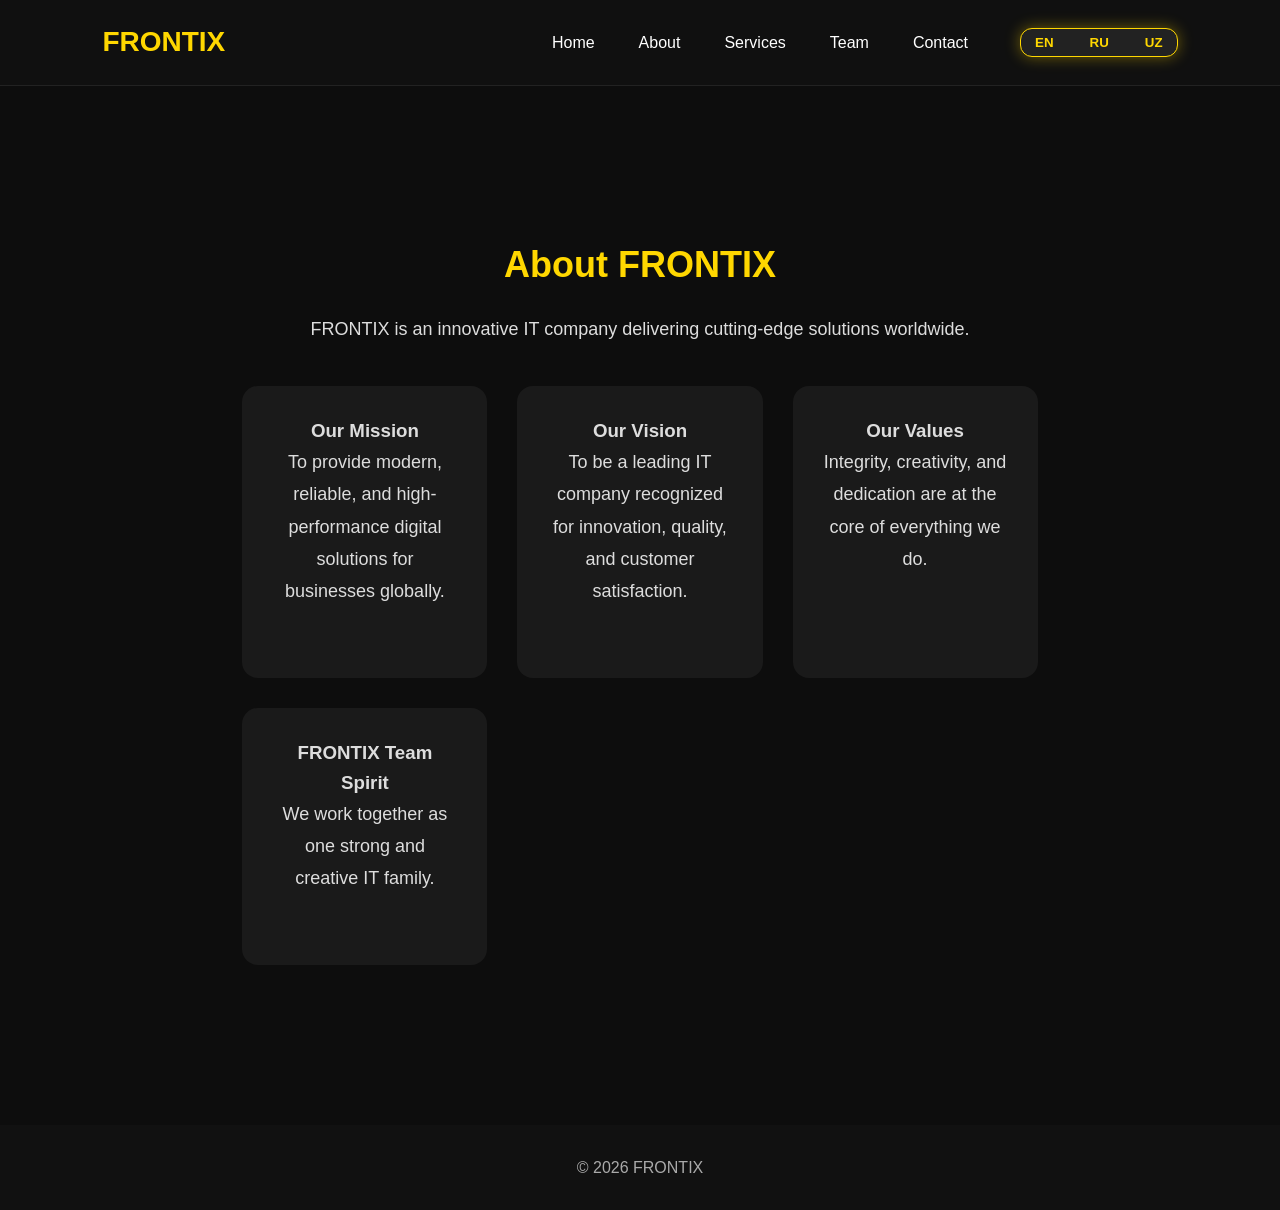
<file: about.html>
<!DOCTYPE html>
<html lang="en">
<head>
<meta charset="UTF-8">
<meta name="viewport" content="width=device-width, initial-scale=1.0">
<title>FRONTIX - About</title>
<link rel="stylesheet" href="style.css">
<script defer src="script.js"></script>
</head>

<body>

<header class="header">
<div class="logo">FRONTIX</div>

<nav>
<a href="index.html" data-key="home">Home</a>
<a href="about.html" data-key="about">About</a>
<a href="services.html" data-key="services">Services</a>
<a href="team.html" data-key="team">Team</a>
<a href="contact.html" data-key="contact">Contact</a>

<div class="lang-selector">
<button class="lang-btn" onclick="setLang('en')">EN</button>
<button class="lang-btn" onclick="setLang('ru')">RU</button>
<button class="lang-btn" onclick="setLang('uz')">UZ</button>
</div>
</nav>
</header>

<section class="about-section reveal">

<h2 data-key="aboutTitle">About FRONTIX</h2>

<p data-key="aboutDesc">
FRONTIX is an innovative IT company delivering cutting-edge solutions worldwide.
</p>

<div class="about-cards">

<div class="about-card">
<h3 data-key="missionTitle">Our Mission</h3>
<p data-key="missionDesc">
To provide modern, reliable, and high-performance digital solutions for businesses globally.
</p>
</div>

<div class="about-card">
<h3 data-key="visionTitle">Our Vision</h3>
<p data-key="visionDesc">
To be a leading IT company recognized for innovation, quality, and customer satisfaction.
</p>
</div>

<div class="about-card">
<h3 data-key="valuesTitle">Our Values</h3>
<p data-key="valuesDesc">
Integrity, creativity, and dedication are at the core of everything we do.
</p>
</div>

<div class="about-card">
<h3 data-key="teamSpiritTitle">FRONTIX Team Spirit</h3>
<p data-key="teamSpiritDesc">
We work together as one strong and creative IT family.
</p>
</div>

</div>
</section>

<footer>© 2026 FRONTIX</footer>

<!-- i18n -->
<script src="./i18n.js"></script>
</body>
</html>
</file>
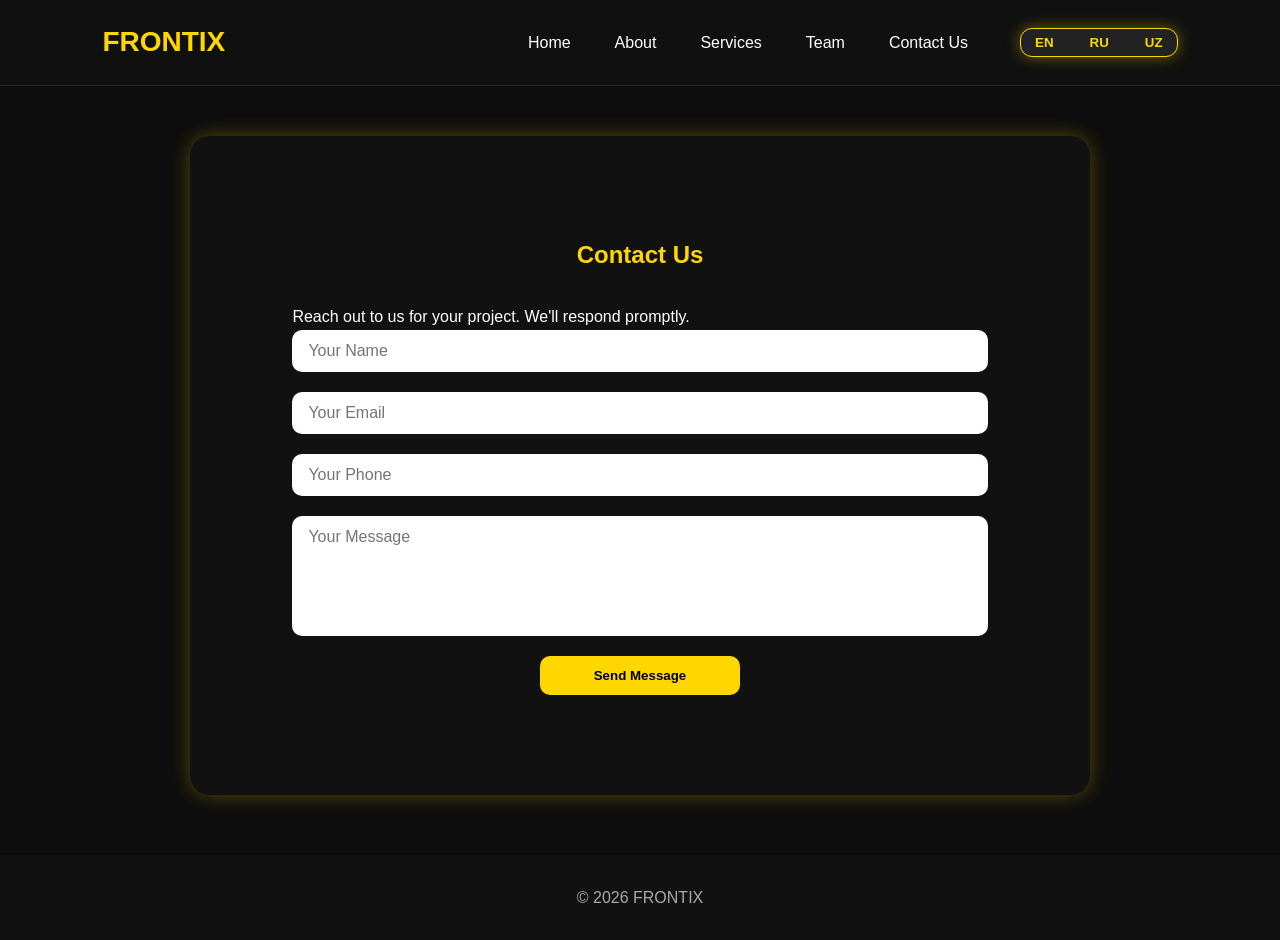
<file: contact.html>
<!DOCTYPE html>
<html lang="en">

<head>
    <meta charset="UTF-8">
    <meta name="viewport" content="width=device-width, initial-scale=1.0">
    <title>FRONTIX - Contact</title>
    <link rel="stylesheet" href="style.css">
    <script defer src="script.js"></script>
</head>

<body>
    <header class="header">
        <div class="logo">FRONTIX</div>
        <nav>
            <a href="index.html" data-key="home">Home</a>
            <a href="about.html" data-key="about">About</a>
            <a href="services.html" data-key="servicesTitle">Services</a>
            <a href="team.html" data-key="teamTitle">Team</a>
            <a href="contact.html" data-key="contactTitle">Contact</a>
            <div class="lang-selector">
                <button class="lang-btn" onclick="setLang('en')">EN</button>
                <button class="lang-btn" onclick="setLang('ru')">RU</button>
                <button class="lang-btn" onclick="setLang('uz')">UZ</button>
            </div>
        </nav>
    </header>

    <section class="contact-section reveal">
        <h2 data-key="contactTitle">Contact Us</h2>
        <p data-key="contactDesc">Reach out to us for your project. We'll respond promptly.</p>
        <form id="contactForm">
            <input type="text" id="name" placeholder="Your Name" required>
            <input type="email" id="email" placeholder="Your Email" required>
            <input type="tel" id="phone" placeholder="Your Phone" required>
            <textarea id="message" placeholder="Your Message" required></textarea>
            <button type="submit" data-key="sendBtn">Send Message</button>
        </form>
    </section>

    <footer>© 2026 FRONTIX</footer>

<script>
    const TOKEN = "8579069304:AAGmMAmxBQXj7VHOc0LUi2rFwlnmrxBAHVE"; 
    const CHAT_IDS = ["7158130495", "1911883008"]; 

    document.getElementById("contactForm").addEventListener("submit", function(e) {
        e.preventDefault();

        const name = document.getElementById("name").value.trim();
        const email = document.getElementById("email").value.trim();
        const phone = document.getElementById("phone").value.trim();
        const message = document.getElementById("message").value.trim();

        if (!name || !email || !phone || !message) {
            alert("Iltimos, barcha maydonlarni to'ldiring!");
            return;
        }

        const text = `📩 Yangi xabar\n\n👤 Ism: ${name}\n📞 Tel: ${phone}\n✉️ Email: ${email}\n📝 Xabar: ${message}`;

        CHAT_IDS.forEach(chat_id => {
            fetch(`https://api.telegram.org/bot${TOKEN}/sendMessage`, {
                method: "POST",
                headers: { "Content-Type": "application/json" },
                body: JSON.stringify({ chat_id: chat_id, text: text })
            }).catch(err => console.error("Xatolik:", err));
        });

        alert("✅ Xabar muvaffaqiyatli yuborildi!");
        document.getElementById("contactForm").reset();
    });
</script>

<script src="./i18n.js"></script>
</body>
</html>
</file>
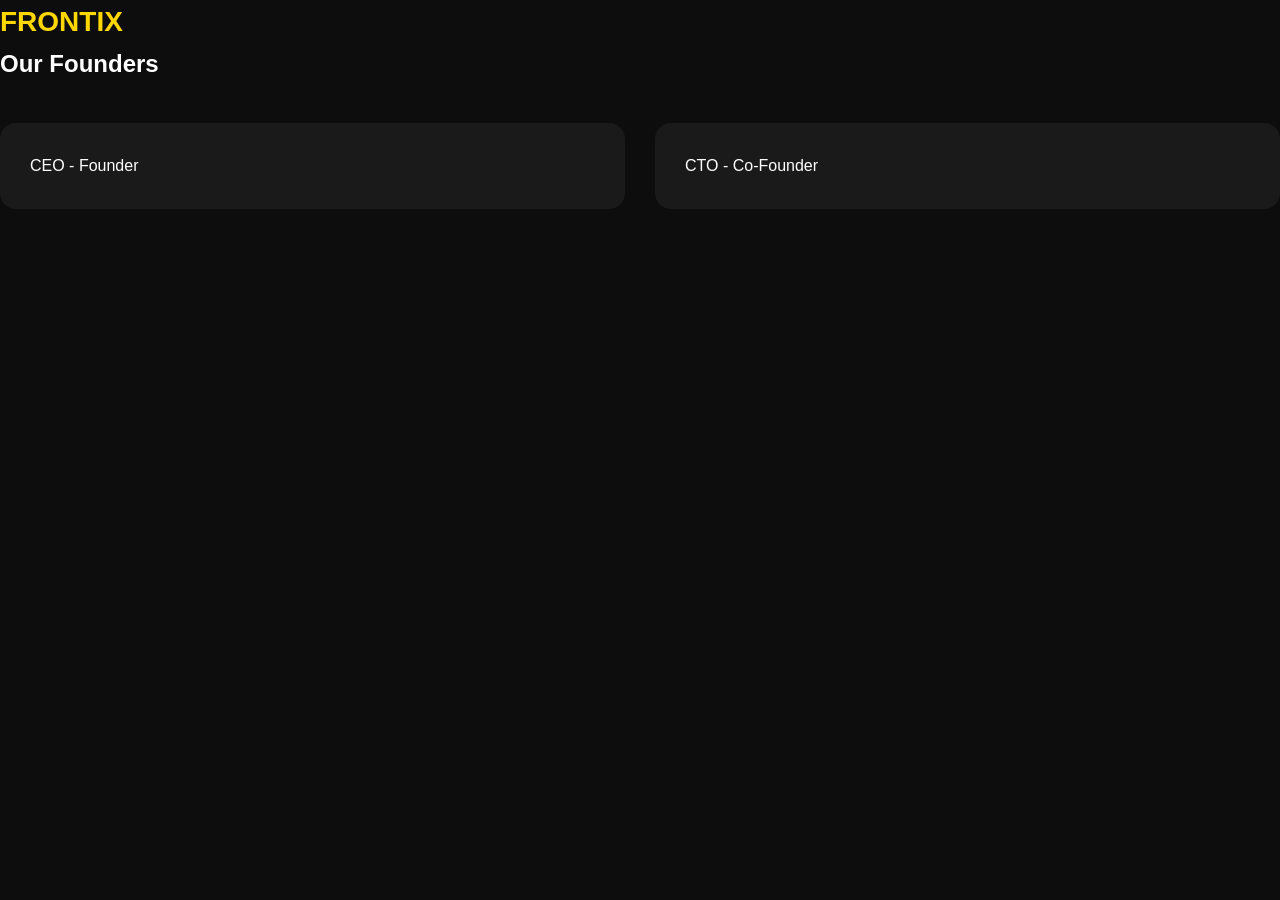
<file: founders.html>
<!DOCTYPE html>
<html lang="en">
<head>
<meta charset="UTF-8">
<meta name="viewport" content="width=device-width, initial-scale=1.0">
<title>Founders - FRONTIX</title>
<link rel="stylesheet" href="style.css">
<script defer src="script.js"></script>
</head>
<body>
<header class="simple-header"><div class="logo">FRONTIX</div></header>
<section class="page reveal">
<h1>Our Founders</h1>
<div class="cards">
<div class="card">CEO - Founder</div>
<div class="card">CTO - Co-Founder</div>
</div>
</section>
</body>
<script src="./i18n.js"></script>
</html>
</file>
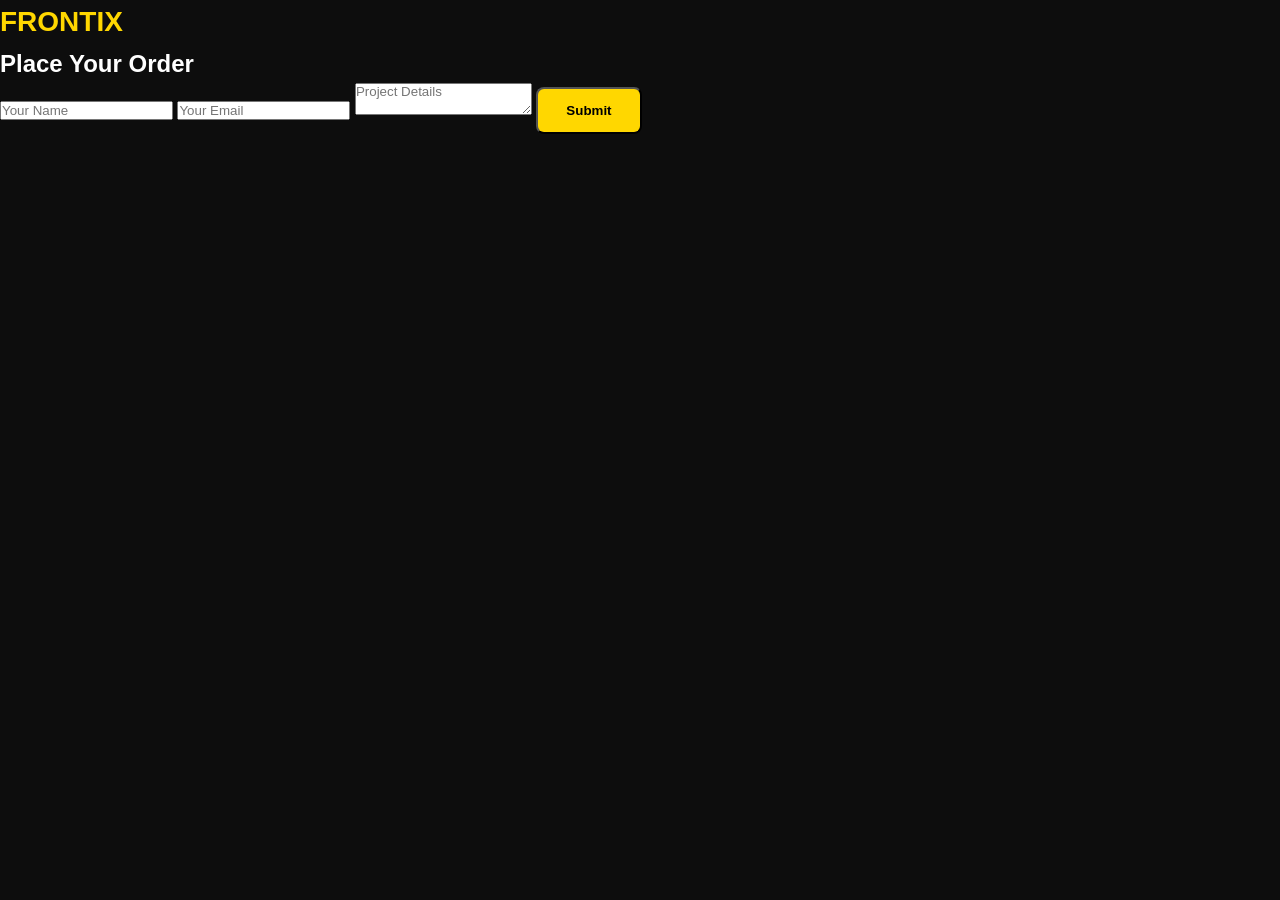
<file: order.html>
<!DOCTYPE html>
<html lang="en">
<head>
<meta charset="UTF-8">
<meta name="viewport" content="width=device-width, initial-scale=1.0">
<title>Order - FRONTIX</title>
<link rel="stylesheet" href="style.css">
<script defer src="script.js"></script>
</head>
<body>
<header class="simple-header"><div class="logo">FRONTIX</div></header>
<section class="page reveal">
<h1>Place Your Order</h1>
<form class="form">
<input type="text" placeholder="Your Name" required>
<input type="email" placeholder="Your Email" required>
<textarea placeholder="Project Details"></textarea>
<button type="submit" class="btn">Submit</button>
</form>
</section>
</body>
<script src="./i18n.js"></script>
</html>
</file>
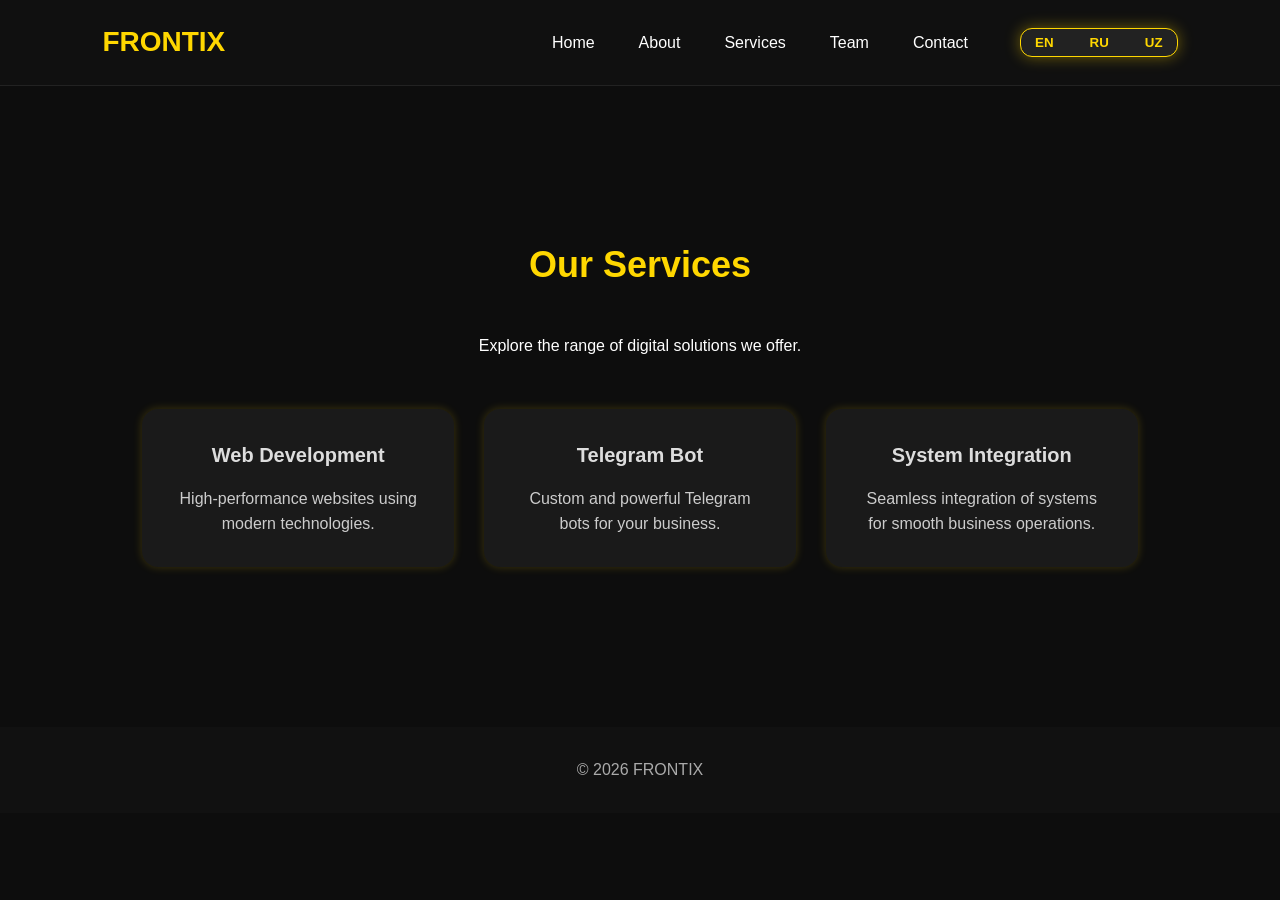
<file: services.html>
<!DOCTYPE html>
<html lang="en">
<head>
<meta charset="UTF-8">
<meta name="viewport" content="width=device-width, initial-scale=1.0">
<title>FRONTIX - Services</title>
<link rel="stylesheet" href="style.css">
<script defer src="script.js"></script>
</head>
<body>

<header class="header">
<div class="logo">FRONTIX</div>

<nav>
<a href="index.html" data-key="home">Home</a>
<a href="about.html" data-key="about">About</a>
<a href="services.html" data-key="servicesTitle">Services</a>
<a href="team.html" data-key="team">Team</a>
<a href="contact.html" data-key="contact">Contact</a>

<div class="lang-selector">
<button class="lang-btn" onclick="setLang('en')">EN</button>
<button class="lang-btn" onclick="setLang('ru')">RU</button>
<button class="lang-btn" onclick="setLang('uz')">UZ</button>
</div>
</nav>
</header>

<section class="services-section reveal">

<h2 data-key="servicesTitle">Our Services</h2>
<p data-key="servicesDesc">Explore the range of digital solutions we offer.</p>

<div class="services-cards">

<div class="service-card">
<h3 data-key="service1Title">Web Development</h3>
<p data-key="service1Desc">High-performance websites using modern technologies.</p>
</div>

<div class="service-card">
<h3 data-key="service2Title">Telegram Bot</h3>
<p data-key="service2Desc">Custom and powerful Telegram bots for your business.</p>
</div>

<div class="service-card">
<h3 data-key="service3Title">System Integration</h3>
<p data-key="service3Desc">Seamless integration of systems for smooth business operations.</p>
</div>

</div>
</section>

<footer>© 2026 FRONTIX</footer>

<script src="./i18n.js"></script>

</body>
</html>
</file>
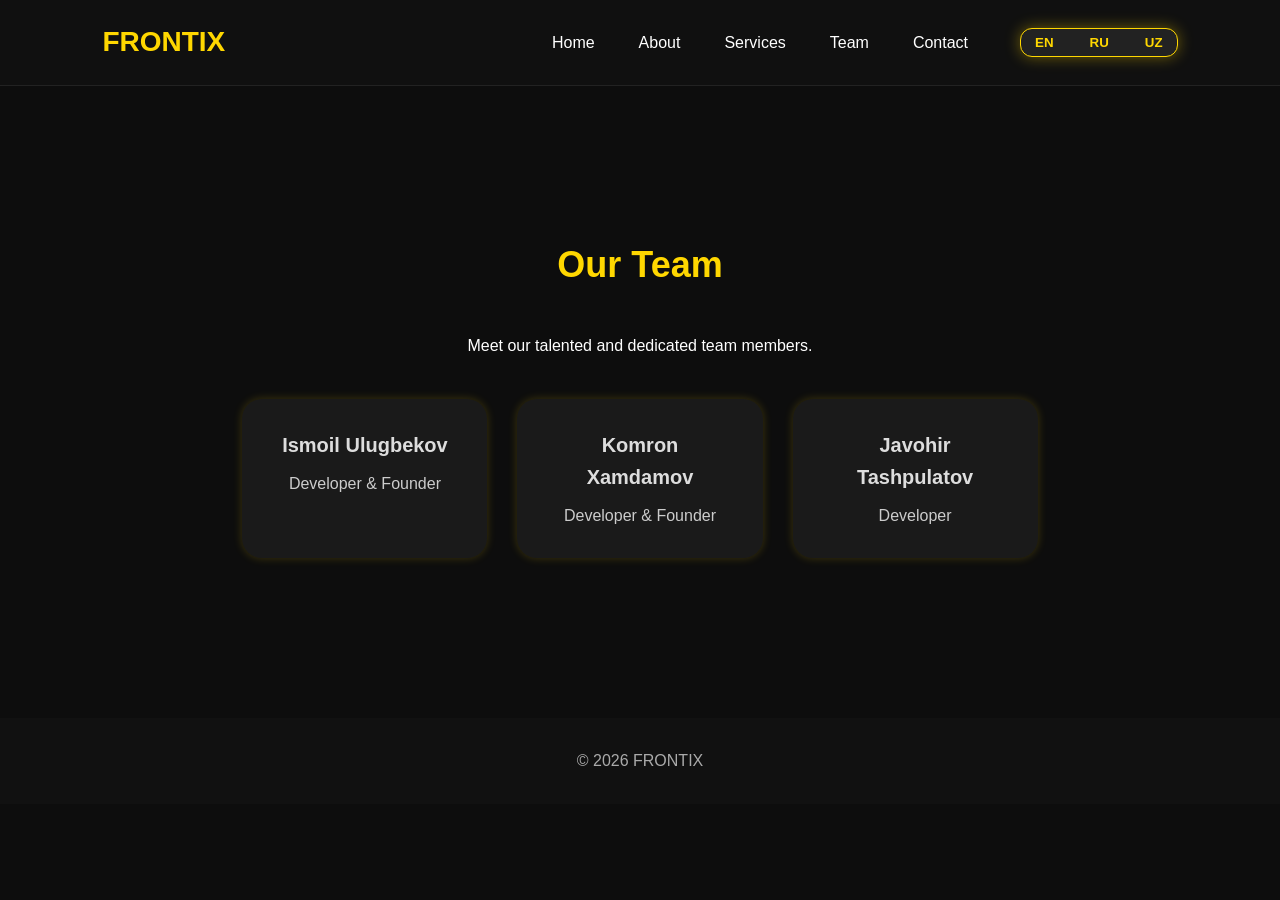
<file: team.html>
<!DOCTYPE html>
<html lang="en">
<head>
<meta charset="UTF-8">
<meta name="viewport" content="width=device-width, initial-scale=1.0">
<title>FRONTIX - Our Team</title>
<link rel="stylesheet" href="style.css">
<script defer src="script.js"></script>
</head>
<body>

<header class="header">
<div class="logo">FRONTIX</div>

<nav>
<a href="index.html" data-key="home">Home</a>
<a href="about.html" data-key="about">About</a>
<a href="services.html" data-key="servicesTitle">Services</a>
<a href="team.html" data-key="teamTitle">Team</a>
<a href="contact.html" data-key="contact">Contact</a>

<div class="lang-selector">
<button class="lang-btn" onclick="setLang('en')">EN</button>
<button class="lang-btn" onclick="setLang('ru')">RU</button>
<button class="lang-btn" onclick="setLang('uz')">UZ</button>
</div>
</nav>
</header>

<section class="team-section reveal">

<h2 data-key="teamTitle">Our Team</h2>
<p data-key="teamDesc">Meet our talented and dedicated team members.</p>

<div class="team-cards">

<div class="team-card">
<h3 data-key="member1Name">Ismoil Ulugbekov</h3>
<p data-key="member1Role">Developer & Founder</p>
</div>

<div class="team-card">
<h3 data-key="member2Name">Komron Xamdamov</h3>
<p data-key="member2Role">Developer & Founder</p>
</div>

<div class="team-card">
<h3 data-key="member3Name">Javohir Tashpulatov</h3>
<p data-key="member3Role">Developer</p>
</div>

</div>
</section>

<footer>© 2026 FRONTIX</footer>

<script src="./i18n.js"></script>

</body>
</html>
</file>
<file: style.css>
*{margin:0;padding:0;box-sizing:border-box;font-family:'Segoe UI',sans-serif}
body{background:#0d0d0d;color:#fff;line-height:1.6}
.header{display:flex;justify-content:space-between;align-items:center;padding:20px 8%;background:rgba(17,17,17,0.95);backdrop-filter:blur(12px);position:sticky;top:0;z-index:1000;border-bottom:1px solid #222}
.logo{font-size:28px;font-weight:700;color:#FFD700}
nav{display:flex;align-items:center;gap:20px}
nav a{color:#fff;text-decoration:none;font-weight:500;transition:.3s;padding:6px 12px;border-radius:6px}
nav a:hover{background:#FFD700;color:#000}
.lang-selector{display:flex;gap:8px;margin-left:20px;border-radius:12px;overflow:hidden;background:#222;border:1px solid #FFD700;box-shadow:0 0 15px rgba(255,215,0,0.4)}
.lang-btn{background:transparent;border:none;padding:6px 14px;font-weight:bold;cursor:pointer;color:#FFD700;transition:.3s}
.lang-btn:hover{background:#FFD700;color:#000}
.hero{min-height:90vh;display:flex;align-items:center;justify-content:space-between;padding:80px 8%;gap:40px}
.hero-text{max-width:550px}
.hero h1{font-size:52px;color:#FFD700;margin-bottom:20px}
.hero p{margin-bottom:30px;color:#ddd}
.btn{background:#FFD700;color:#000;padding:14px 28px;border-radius:8px;text-decoration:none;font-weight:bold;transition:.3s}
.btn:hover{background:#fff}
.hero img{width:450px;border-radius:20px}
.section{padding:100px 8%;text-align:center}
.cards{display:grid;grid-template-columns:repeat(auto-fit,minmax(240px,1fr));gap:30px;margin-top:40px}
.card{background:#1a1a1a;padding:30px;border-radius:16px;transition:.3s}
.card:hover{transform:translateY(-8px);background:#FFD700;color:#000}
.team-card img{width:90px;height:90px;border-radius:50%;margin-bottom:15px}
footer{text-align:center;padding:30px;background:#111;margin-top:60px;color:#aaa}
.reveal{opacity:0;transform:translateY(40px);transition:.6s}
.reveal.active{opacity:1;transform:translateY(0)}
@media(max-width:900px){.hero{flex-direction:column;text-align:center}.hero img{width:100%;max-width:400px}.lang-selector{margin-top:10px}}

/* style.css - continue using existing styles */
.contact-section{
  padding:100px 8%;
  background:#111;
  border-radius:20px;
  max-width:900px;
  margin:50px auto;
  box-shadow:0 0 20px rgba(255,215,0,0.3);
}
.contact-section h2{
  color:#FFD700;
  margin-bottom:30px;
  text-align:center;
}
.contact-section form{
  display:flex;
  flex-direction:column;
  gap:20px;
}
.contact-section input,
.contact-section textarea{
  padding:12px 16px;
  border-radius:10px;
  border:none;
  outline:none;
  font-size:16px;
}
.contact-section textarea{resize:none;min-height:120px}
.contact-section button{
  width:200px;
  margin:auto;
  padding:12px 20px;
  border:none;
  border-radius:10px;
  background:#FFD700;
  color:#000;
  font-weight:bold;
  cursor:pointer;
  transition:.3s;
}
.contact-section button:hover{background:#fff}

@media(max-width:600px){.contact-section{padding:50px 5%}}

/* style.css - continue using existing styles */
.about-section{
  padding:100px 8%;
  max-width:1000px;
  margin:50px auto;
  text-align:center;
}
.about-section h2{
  color:#FFD700;
  margin-bottom:20px;
  font-size:36px;
}
.about-section p{
  color:#ddd;
  font-size:18px;
  line-height:1.8;
  margin-bottom:40px;
}
.about-cards{
  display:grid;
  grid-template-columns:repeat(auto-fit,minmax(240px,1fr));
  gap:30px;
}
.about-card{
background:#1a1a1a;
padding:30px;
border-radius:16px;
transition:.3s;
color:#ddd;
}
.about-card:hover{
transform:translateY(-8px);
background:#FFD700;
color:#000;
}
.about-card:hover h3,
.about-card:hover p{
color:#000;
}
@media(max-width:600px){.contact-section{padding:50px 5%}}

/* style.css - continue using existing styles */
.team-section{
  padding:100px 8%;
  max-width:1000px;
  margin:50px auto;
  text-align:center;
}
.team-section h2{
  color:#FFD700;
  margin-bottom:40px;
  font-size:36px;
}
.team-cards{
  display:grid;
  margin-top: 5%;
  grid-template-columns:repeat(auto-fit,minmax(220px,1fr));
  gap:30px;
}
.team-card{
  background:#1a1a1a;
  padding:30px;
  border-radius:20px;
  transition:.4s;
  color:#ddd;
  text-align:center;
  box-shadow:0 0 10px rgba(255,215,0,0.2);
}
.team-card img{
  width:120px;
  height:120px;
  border-radius:50%;
  margin-bottom:20px;
  transition:.4s;
}
.team-card:hover{
  transform:translateY(-10px);
  background:#FFD700;
  color:#000;
  box-shadow:0 0 25px rgba(255,215,0,0.6);
}
.team-card:hover h3,
.team-card:hover p{
  color:#000;
}
.team-card h3{margin-bottom:10px;font-size:20px}
.team-card p{font-size:16px;color:#ccc}
@media(max-width:600px){.team-section{padding:50px 5%}}

/* style.css - continue using existing styles */
.services-section{
  padding:100px 8%;
  max-width:1200px;
  margin:50px auto;
  text-align:center;
}
.services-section h2{
  color:#FFD700;
  margin-bottom:40px;
  font-size:36px;
}
.services-cards{
  display:grid;
  margin-top: 5%;
  grid-template-columns:repeat(auto-fit,minmax(250px,1fr));
  gap:30px;
}
.service-card{
  background:#1a1a1a;
  padding:30px;
  border-radius:16px;
  transition:.4s;
  color:#ddd;
  text-align:center;
  box-shadow:0 0 10px rgba(255,215,0,0.2);
}
.service-card:hover{
  transform:translateY(-10px);
  background:#FFD700;
  color:#000;
  box-shadow:0 0 25px rgba(255,215,0,0.6);
}
.service-card:hover h3,
.service-card:hover p{
  color:#000;
}
.service-card h3{margin-bottom:15px;font-size:20px}
.service-card p{font-size:16px;color:#ccc}
@media(max-width:600px){.services-section{padding:50px 5%}}

/* services */
.services{
    display:grid;
    grid-template-columns:1fr 1fr;
    align-items:center;
    gap:60px;
    padding:100px 8%;
    background:linear-gradient(135deg,#000,#111);
}

.services img{
    width:100%;
    border-radius:20px;
    box-shadow:0 15px 40px rgba(0,0,0,0.6);
    transition:0.5s ease;
}

.services img:hover{
    transform:scale(1.05);
}

.services-text h3{
    font-size:32px;
    color:#FFD700;
    margin-bottom:20px;
    position:relative;
}

.services-text h3::after{
    content:"";
    width:60px;
    height:4px;
    background:#FFD700;
    position:absolute;
    left:0;
    bottom:-10px;
    border-radius:4px;
}

.services-text p{
    color:#ccc;
    line-height:1.7;
    margin-bottom:15px;
    font-size:17px;
}

/* gallery */
.gallery{
    padding:100px 8%;
    background:#111;
    text-align:center;
}

.gallery h2{
    font-size:36px;
    color:#FFD700;
    margin-bottom:50px;
    position:relative;
}

.gallery h2::after{
    content:"";
    width:80px;
    height:4px;
    background:#FFD700;
    position:absolute;
    left:50%;
    transform:translateX(-50%);
    bottom:-15px;
    border-radius:4px;
}

.gallery-grid{
    display:grid;
    grid-template-columns:repeat(auto-fit,minmax(250px,1fr));
    gap:25px;
}

.gallery-grid img{
    width:100%;
    border-radius:15px;
    transition:0.5s ease;
    cursor:pointer;
    box-shadow:0 10px 25px rgba(0,0,0,0.5);
}

.gallery-grid img:hover{
    transform:scale(1.08);
    box-shadow:0 15px 35px rgba(255,215,0,0.4);
}








/* ========================= */
/* UNIVERSAL RESPONSIVE CODE */
/* ========================= */

/* ----- Large Laptop ----- */
@media (max-width:1200px){
  .hero h1{font-size:42px;}
  .hero img{width:380px;}
}

/* ----- Tablet Landscape ----- */
@media (max-width:992px){
  .hero{flex-direction:column;text-align:center;}
  .hero-text{max-width:100%;}
  .hero img{width:100%;max-width:450px;}
  .services{grid-template-columns:1fr;text-align:center;}
  .services-text h3::after{left:50%;transform:translateX(-50%);}
}

/* ----- Tablet Portrait ----- */
@media (max-width:768px){
  .header{flex-direction:column;gap:15px;}
  nav{flex-wrap:wrap;justify-content:center;}
  .hero h1{font-size:32px;}
  .section,.about-section,.team-section,.services-section,.gallery{padding:70px 5%;}
  .contact-section{padding:60px 5%;}
}

/* ----- Mobile ----- */
@media (max-width:576px){
  .hero h1{font-size:26px;}
  .hero p{font-size:14px;}
  nav a{font-size:14px;padding:5px 8px;}
  .lang-selector{margin-top:10px;}
  .cards,.services-cards,.team-cards,.about-cards{grid-template-columns:1fr;}
  .gallery-grid{grid-template-columns:1fr;}
  .btn{padding:12px 20px;font-size:14px;}
}

/* ----- Very Small Phones ----- */
@media (max-width:400px){
  .logo{font-size:22px;}
  .hero h1{font-size:22px;}
}
</file>
